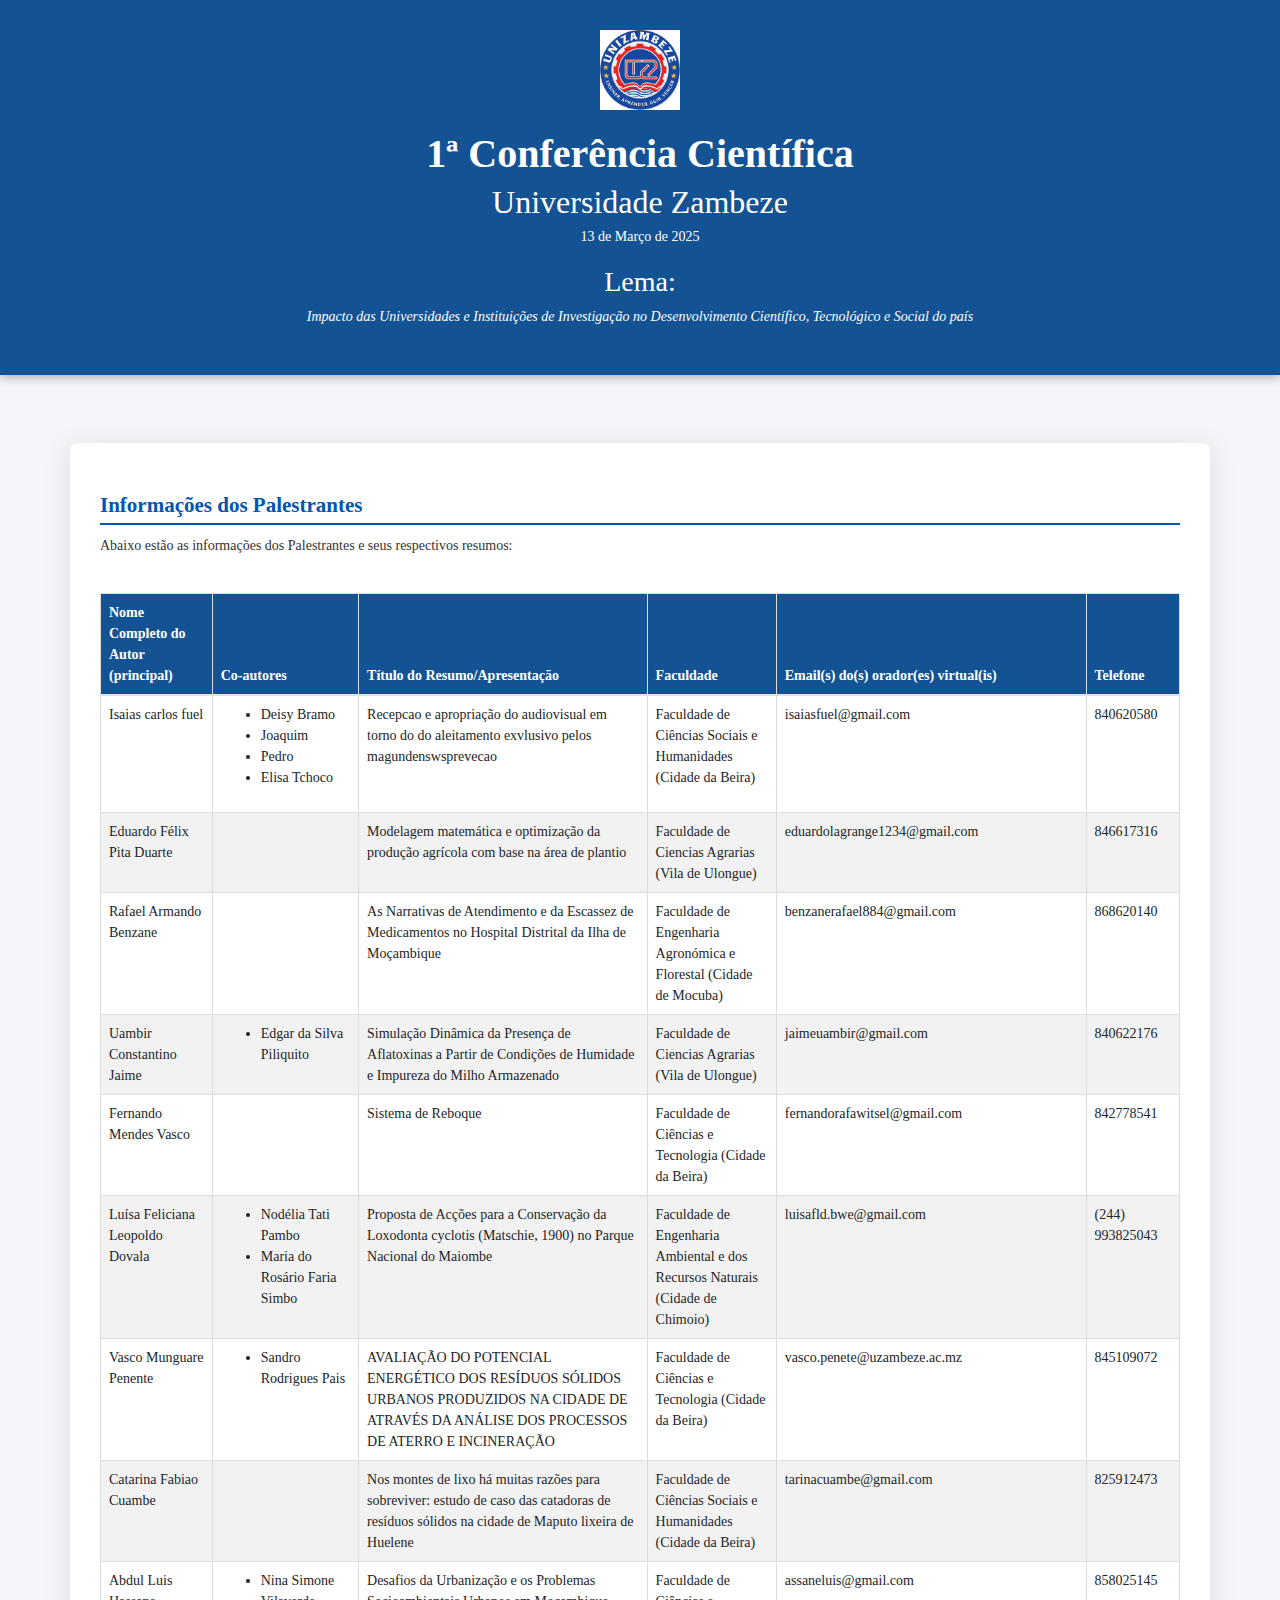
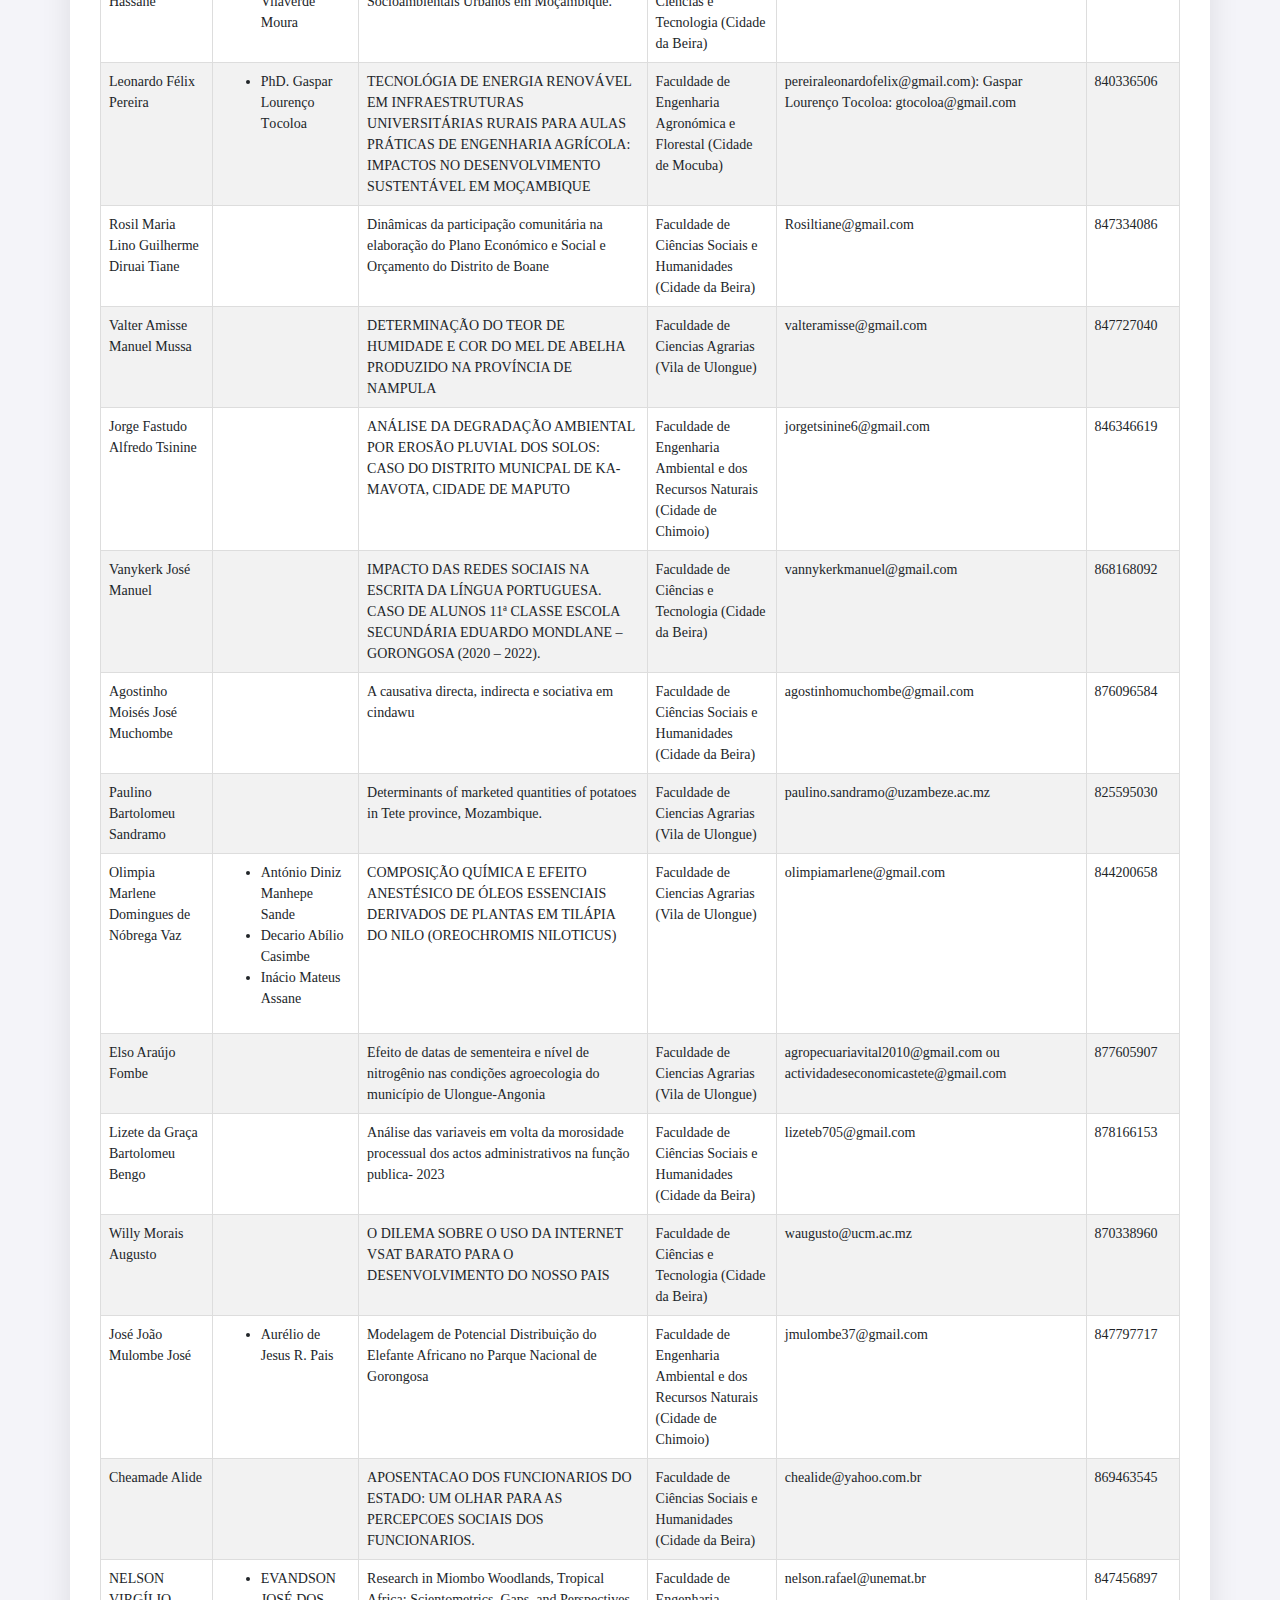
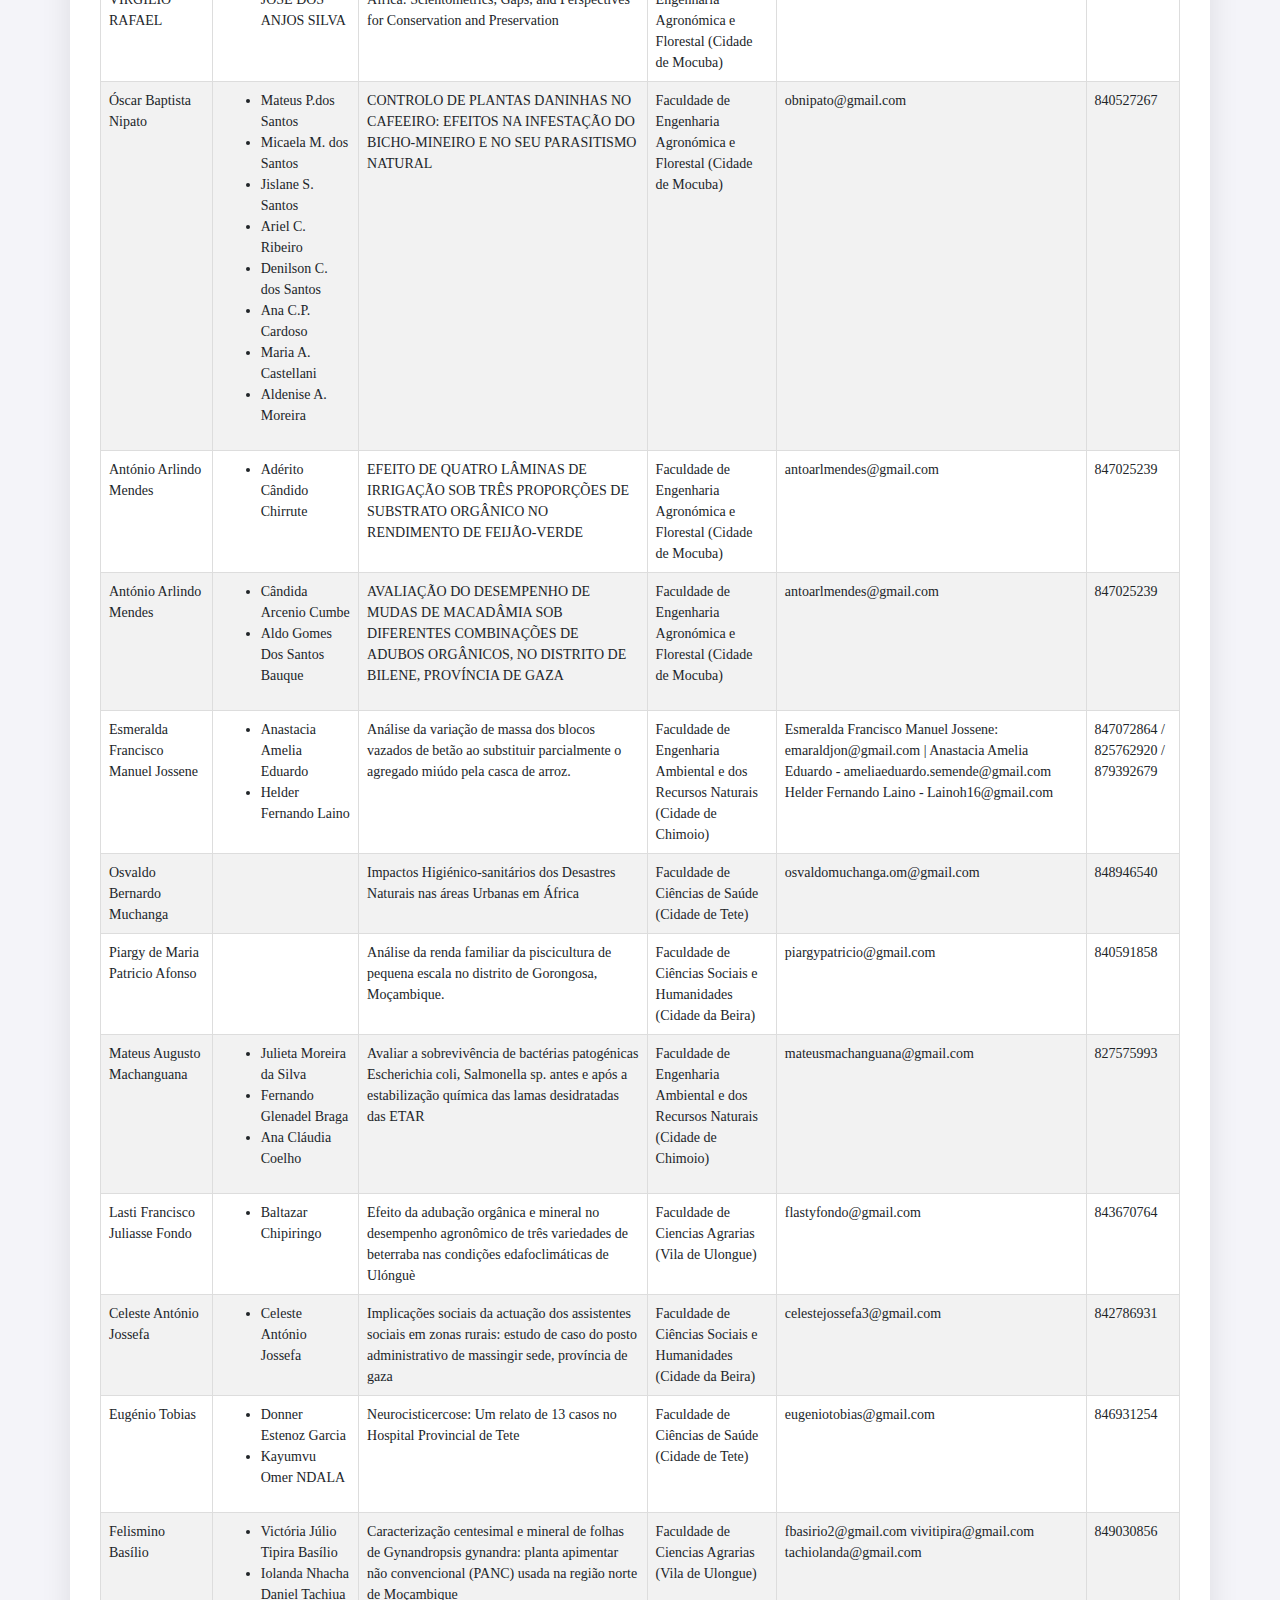
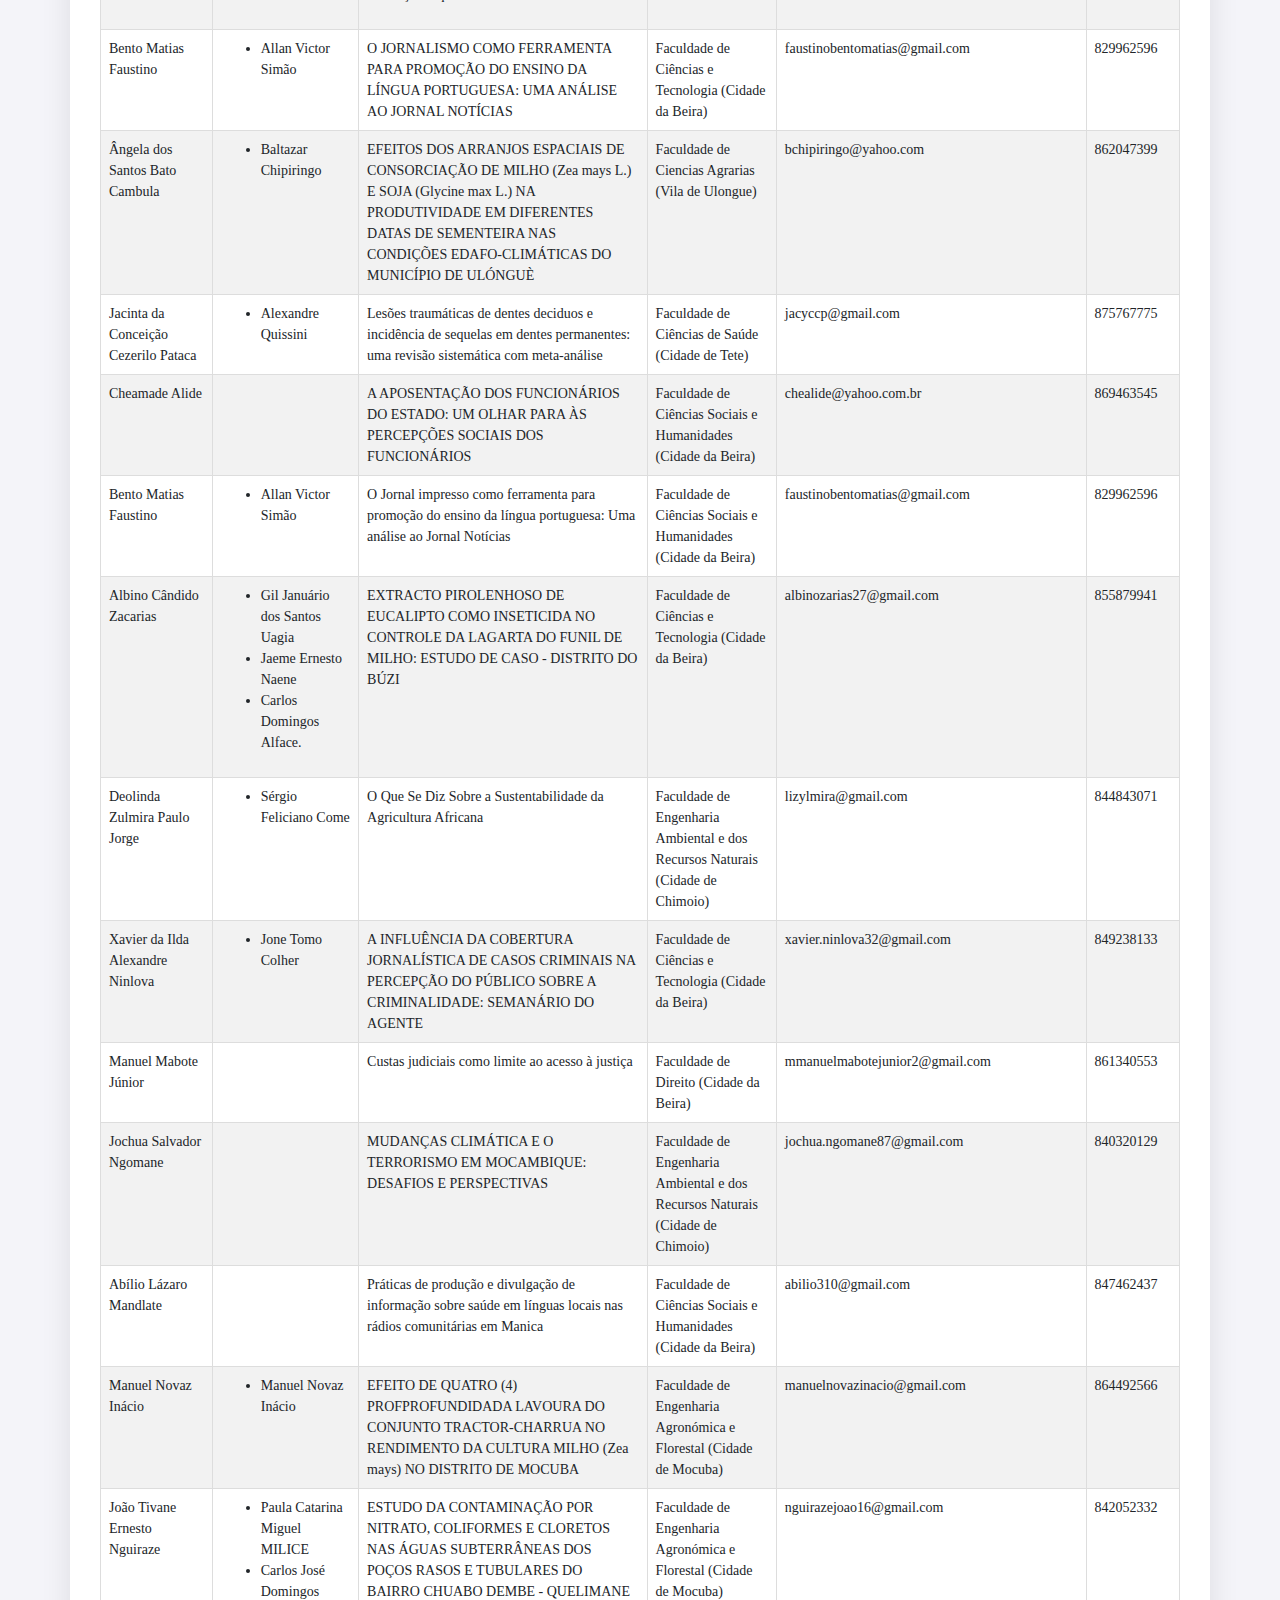
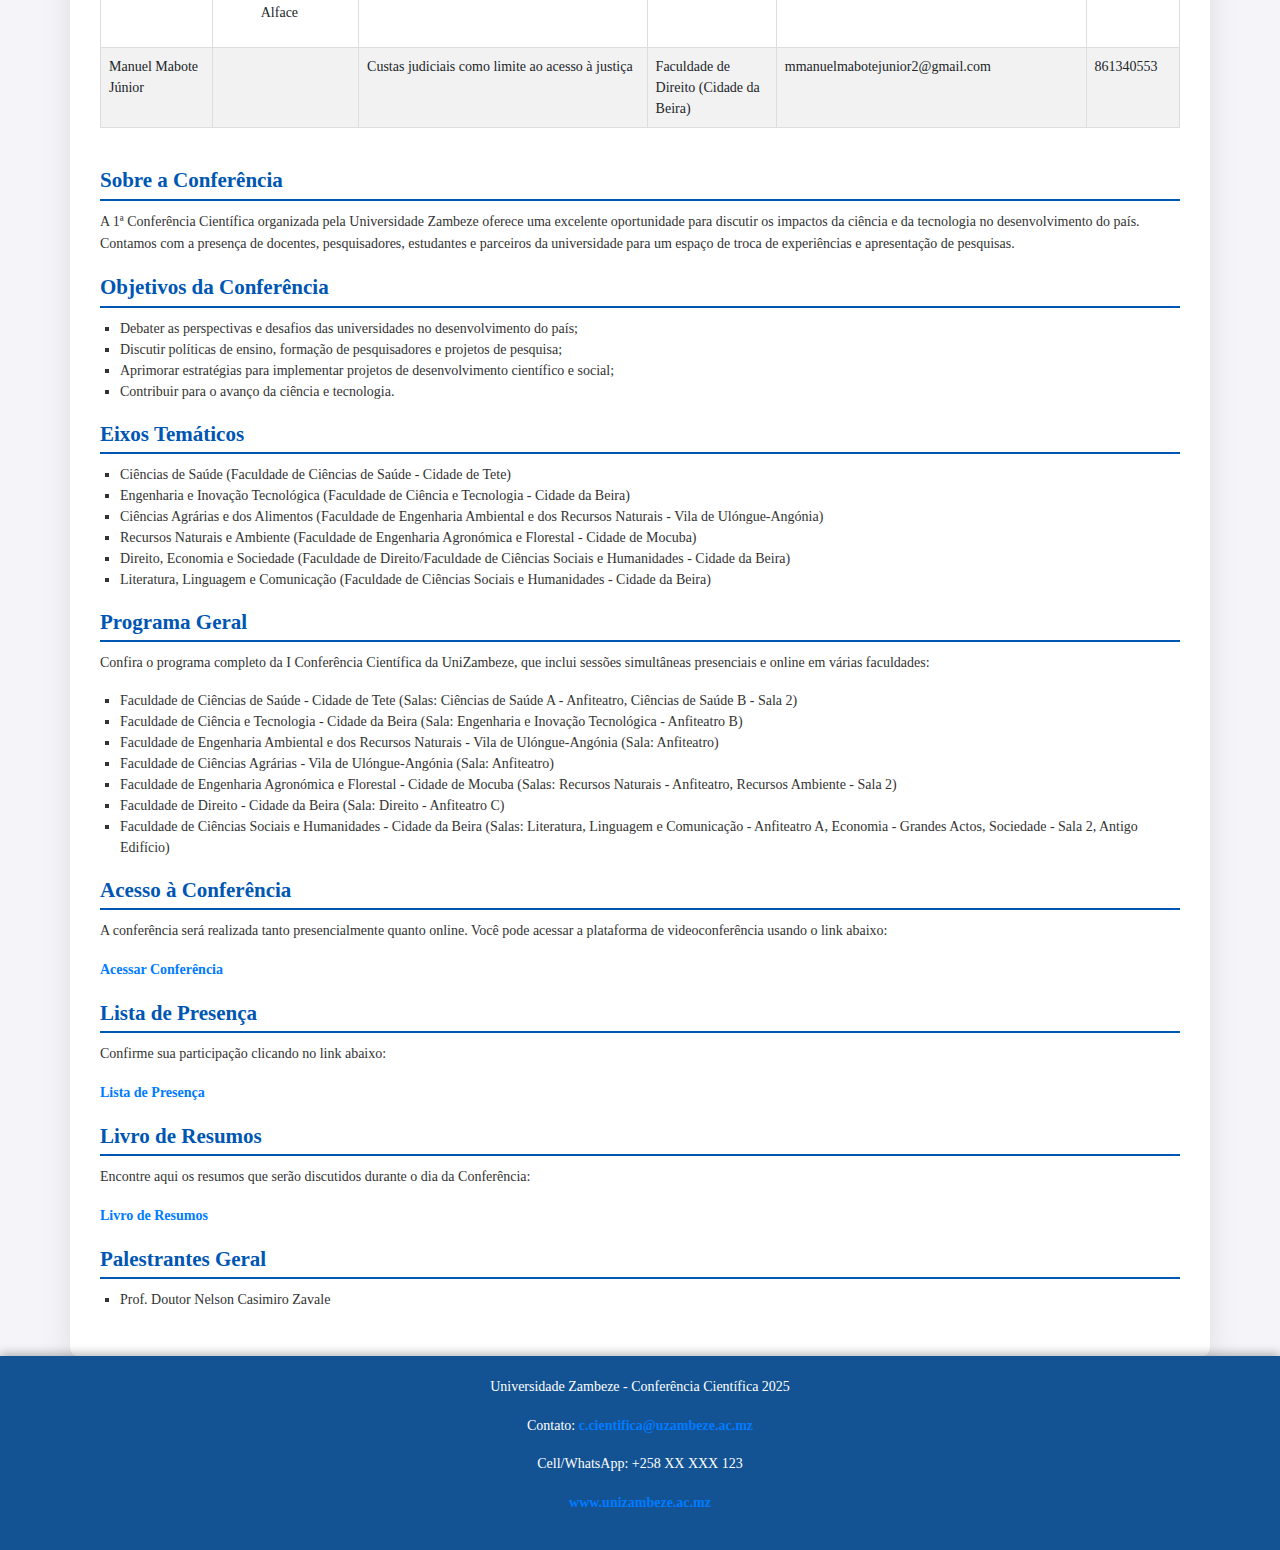
<file: conferencia.html>
<!DOCTYPE html>
<html lang="pt">
<head>
    <meta charset="UTF-8">
    <meta name="viewport" content="width=device-width, initial-scale=1.0">
    <link rel="icon" href="unizambeze.ico" type="image/x-icon">
    <title>Conferência Científica - Universidade Zambeze</title>
    <link href="https://stackpath.bootstrapcdn.com/bootstrap/4.5.2/css/bootstrap.min.css" rel="stylesheet">
    <link href="https://fonts.googleapis.com/css2?family=Poppins:wght@300;600&family=Roboto:wght@400;700&display=swap" rel="stylesheet">
    <link rel="stylesheet" href="./css/styless.css">
    <style>
        /* Estilos para a tabela */
        .table-container {
            overflow-x: auto; /* Adiciona barra de rolagem horizontal em telas menores */
        }

        .table {
            width: 100%;
            border-collapse: collapse;
            margin-top: 20px;
        }

        .table th, .table td {
            border: 1px solid #ddd;
            padding: 8px;
            text-align: left;
        }

        .table th {
            background-color: #135394;
            color: white;
            font-weight: bold;
        }

        .table tbody tr:nth-child(even) {
            background-color: #f2f2f2;
        }
    </style>
</head>
<body>

<header>
    <img src="./img/uz.jpg" alt="Logo Universidade Zambeze">
    <h1>1ª Conferência Científica</h1>
    <h2>Universidade Zambeze</h2>
    <p>13 de Março de 2025</p>
    <h3>Lema:</h3>
    <p><em>Impacto das Universidades e Instituições de Investigação no Desenvolvimento Científico, Tecnológico e Social do país</em></p>
</header>

<div class="container mt-5">
    <div class="row">
        <div class="col-lg-12 col-md-12 content">
            <style>
                /* Estilos Gerais */
                body {
                    font-family: 'Arial, sans-serif'; /* Fonte mais moderna e legível */
                    font-size: 14px; /* Tamanho de texto um pouco menor */
                    color: #333; /* Cor de texto mais suave */
                }
        
                .section-title {
                    font-size: 1.5em; /* Tamanho do título */
                    color: #0056b3; /* Cor do título - azul */
                    margin-top: 20px;
                    margin-bottom: 10px;
                    border-bottom: 2px solid #0056b3; /* Linha abaixo do título */
                    padding-bottom: 5px;
                }
        
                p {
                    line-height: 1.6; /* Espaçamento entre linhas para melhor leitura */
                }
        
                ul {
                    list-style-type: square; /* Estilo de lista mais discreto */
                    padding-left: 20px;
                }
        
                a {
                    color: #007bff; /* Cor padrão para links */
                    text-decoration: none; /* Remove sublinhado padrão */
                }
        
                a:hover {
                    text-decoration: underline; /* Adiciona sublinhado ao passar o mouse */
                }
        
                /* Estilos da Tabela */
                .table-container {
                    overflow-x: auto; /* Adiciona barra de rolagem horizontal se a tabela for muito larga */
                }
        
                .table {
                    width: 100%;
                    border-collapse: collapse; /* Remove espaços entre as células */
                    margin-bottom: 20px;
                }
        
                .table th,
                .table td {
                    padding: 8px;
                    border: 1px solid #ddd; /* Bordas mais leves */
                    text-align: left;
                    vertical-align: top;
                }
        
                .table thead {
                    background-color: #f8f9fa; /* Cor de fundo suave para o cabeçalho */
                }
        
                .table th {
                    font-weight: bold; /* Título da coluna em negrito */
                }
        
                /* Estilos específicos para co-autores */
                .co-autores-list {
                    list-style-type: disc;
                    margin-left: 20px;
                    padding-left: 20px;
                }
            </style>
        
            <h3 class="section-title">Informações dos Palestrantes</h3>
            <p>Abaixo estão as informações dos Palestrantes e seus respectivos resumos:</p>
        
            <div class="table-container">
                <table class="table">
                    <thead>
                        <tr>
                            <th>Nome Completo do Autor (principal)</th>
                            <th>Co-autores</th>
                            <th>Título do Resumo/Apresentação</th>
                            <th>Faculdade</th>
                            <th>Email(s) do(s) orador(es) virtual(is)</th>
                            <th>Telefone</th>
                        </tr>
                    </thead>
                    <tbody>
                        <tr>
                            <td>Isaias carlos fuel</td>
                            <td>
                                <ul class="co-autores-list">
                                    <li>Deisy Bramo</li>
                                    <li>Joaquim</li>
                                    <li>Pedro</li>
                                    <li>Elisa Tchoco</li>
                                </ul>
                            </td>
                            <td>Recepcao e apropriação do audiovisual em torno do do aleitamento exvlusivo pelos
                                magundenswsprevecao</td>
                            <td>Faculdade de Ciências Sociais e Humanidades (Cidade da Beira)</td>
                            <td>isaiasfuel@gmail.com</td>
                            <td>840620580</td>
                        </tr>
                        <tr>
                            <td>Eduardo Félix Pita Duarte</td>
                            <td></td>
                            <td>Modelagem matemática e optimização da produção agrícola com base na área de plantio</td>
                            <td>Faculdade de Ciencias Agrarias (Vila de Ulongue)</td>
                            <td>eduardolagrange1234@gmail.com</td>
                            <td>846617316</td>
                        </tr>
                        <tr>
                            <td>Rafael Armando Benzane</td>
                            <td></td>
                            <td>As Narrativas de Atendimento e da Escassez de Medicamentos no Hospital Distrital da Ilha de
                                Moçambique</td>
                            <td>Faculdade de Engenharia Agronómica e Florestal (Cidade de Mocuba)</td>
                            <td>benzanerafael884@gmail.com</td>
                            <td>868620140</td>
                        </tr>
                        <tr>
                            <td>Uambir Constantino Jaime</td>
                            <td>
                                <ul class="co-autores-list">
                                    <li>Edgar da Silva Piliquito</li>
                                </ul>
                            </td>
                            <td>Simulação Dinâmica da Presença de Aflatoxinas a Partir de Condições de Humidade e Impureza do
                                Milho Armazenado</td>
                            <td>Faculdade de Ciencias Agrarias (Vila de Ulongue)</td>
                            <td>jaimeuambir@gmail.com</td>
                            <td>840622176</td>
                        </tr>
                        <tr>
                            <td>Fernando Mendes Vasco</td>
                            <td></td>
                            <td>Sistema de Reboque</td>
                            <td>Faculdade de Ciências e Tecnologia (Cidade da Beira)</td>
                            <td>fernandorafawitsel@gmail.com</td>
                            <td>842778541</td>
                        </tr>
                        <tr>
                            <td>Luísa Feliciana Leopoldo Dovala</td>
                            <td>
                                <ul class="co-autores-list">
                                    <li>Nodélia Tati Pambo</li>
                                    <li>Maria do Rosário Faria Simbo</li>
                                </ul>
                            </td>
                            <td>Proposta de Acções para a Conservação da Loxodonta cyclotis (Matschie, 1900) no Parque Nacional
                                do Maiombe</td>
                            <td>Faculdade de Engenharia Ambiental e dos Recursos Naturais (Cidade de Chimoio)</td>
                            <td>luisafld.bwe@gmail.com</td>
                            <td>(244) 993825043</td>
                        </tr>
                        <tr>
                            <td>Vasco Munguare Penente</td>
                            <td>
                                <ul class="co-autores-list">
                                    <li>Sandro Rodrigues Pais</li>
                                </ul>
                            </td>
                            <td>AVALIAÇÃO DO POTENCIAL ENERGÉTICO DOS RESÍDUOS SÓLIDOS URBANOS PRODUZIDOS NA CIDADE DE ATRAVÉS
                                DA ANÁLISE DOS PROCESSOS DE ATERRO E INCINERAÇÃO</td>
                            <td>Faculdade de Ciências e Tecnologia (Cidade da Beira)</td>
                            <td>vasco.penete@uzambeze.ac.mz</td>
                            <td>845109072</td>
                        </tr>
                        <tr>
                            <td>Catarina Fabiao Cuambe</td>
                            <td></td>
                            <td>Nos montes de lixo há muitas razões para sobreviver: estudo de caso das catadoras de resíduos
                                sólidos na cidade de Maputo lixeira de Huelene</td>
                            <td>Faculdade de Ciências Sociais e Humanidades (Cidade da Beira)</td>
                            <td>tarinacuambe@gmail.com</td>
                            <td>825912473</td>
                        </tr>
                        <tr>
                            <td>Abdul Luis Hassane</td>
                            <td>
                                <ul class="co-autores-list">
                                    <li>Nina Simone Vilaverde Moura</li>
                                </ul>
                            </td>
                            <td>Desafios da Urbanização e os Problemas Socioambientais Urbanos em Moçambique.</td>
                            <td>Faculdade de Ciências e Tecnologia (Cidade da Beira)</td>
                            <td>assaneluis@gmail.com</td>
                            <td>858025145</td>
                        </tr>
                        <tr>
                            <td>Leonardo Félix Pereira</td>
                            <td>
                                <ul class="co-autores-list">
                                    <li>PhD. Gаsраr Lоurеnçо Tосоlоа</li>
                                </ul>
                            </td>
                            <td>TECNOLÓGIA DE ENERGIA RENOVÁVEL EM INFRAESTRUTURAS UNIVERSITÁRIAS RURAIS PARA AULAS PRÁTICAS
                                DE ENGENHARIA AGRÍCOLA: IMPACTOS NO DESENVOLVIMENTO SUSTENTÁVEL EM MOÇAMBIQUE</td>
                            <td>Faculdade de Engenharia Agronómica e Florestal (Cidade de Mocuba)</td>
                            <td>pereiraleonardofelix@gmail.com): Gаsраr Lоurеnçо Tосоlоа: gtocoloa@gmail.com</td>
                            <td>840336506</td>
                        </tr>
                        <tr>
                            <td>Rosil Maria Lino Guilherme Diruai Tiane</td>
                            <td></td>
                            <td>Dinâmicas da participação comunitária na elaboração do Plano Económico e Social e Orçamento do
                                Distrito de Boane</td>
                            <td>Faculdade de Ciências Sociais e Humanidades (Cidade da Beira)</td>
                            <td>Rosiltiane@gmail.com</td>
                            <td>847334086</td>
                        </tr>
                        <tr>
                            <td>Valter Amisse Manuel Mussa</td>
                            <td></td>
                            <td>DETERMINAÇÃO DO TEOR DE HUMIDADE E COR DO MEL DE ABELHA PRODUZIDO NA PROVÍNCIA DE NAMPULA</td>
                            <td>Faculdade de Ciencias Agrarias (Vila de Ulongue)</td>
                            <td>valteramisse@gmail.com</td>
                            <td>847727040</td>
                        </tr>
                        <tr>
                            <td>Jorge Fastudo Alfredo Tsinine</td>
                            <td></td>
                            <td>ANÁLISE DA DEGRADAÇÃO AMBIENTAL POR EROSÃO PLUVIAL DOS SOLOS: CASO DO DISTRITO MUNICPAL DE
                                KA-MAVOTA, CIDADE DE MAPUTO</td>
                            <td>Faculdade de Engenharia Ambiental e dos Recursos Naturais (Cidade de Chimoio)</td>
                            <td>jorgetsinine6@gmail.com</td>
                            <td>846346619</td>
                        </tr>
                        <tr>
                            <td>Vanykerk José Manuel</td>
                            <td></td>
                            <td>IMPACTO DAS REDES SOCIAIS NA ESCRITA DA LÍNGUA PORTUGUESA. CASO DE ALUNOS 11ª CLASSE ESCOLA
                                SECUNDÁRIA EDUARDO MONDLANE – GORONGOSA (2020 – 2022).</td>
                            <td>Faculdade de Ciências e Tecnologia (Cidade da Beira)</td>
                            <td>vannykerkmanuel@gmail.com</td>
                            <td>868168092</td>
                        </tr>
                        <tr>
                            <td>Agostinho Moisés José Muchombe</td>
                            <td></td>
                            <td>A causativa directa, indirecta e sociativa em cindawu</td>
                            <td>Faculdade de Ciências Sociais e Humanidades (Cidade da Beira)</td>
                            <td>agostinhomuchombe@gmail.com</td>
                            <td>876096584</td>
                        </tr>
                        <tr>
                            <td>Paulino Bartolomeu Sandramo</td>
                            <td></td>
                            <td>Determinants of marketed quantities of potatoes in Tete province, Mozambique.</td>
                            <td>Faculdade de Ciencias Agrarias (Vila de Ulongue)</td>
                            <td>paulino.sandramo@uzambeze.ac.mz</td>
                            <td>825595030</td>
                        </tr>
                        <tr>
                            <td>Olimpia Marlene Domingues de Nóbrega Vaz</td>
                            <td>
                                <ul class="co-autores-list">
                                    <li>António Diniz Manhepe Sande</li>
                                    <li>Decario Abílio Casimbe</li>
                                    <li>Inácio Mateus Assane</li>
                                </ul>
                            </td>
                            <td>COMPOSIÇÃO QUÍMICA E EFEITO ANESTÉSICO DE ÓLEOS ESSENCIAIS DERIVADOS DE PLANTAS EM TILÁPIA DO
                                NILO (OREOCHROMIS NILOTICUS)</td>
                            <td>Faculdade de Ciencias Agrarias (Vila de Ulongue)</td>
                            <td>olimpiamarlene@gmail.com</td>
                            <td>844200658</td>
                        </tr>
                        <tr>
                            <td>Elso Araújo Fombe</td>
                            <td></td>
                            <td>Efeito de datas de sementeira e nível de nitrogênio nas condições agroecologia do município de
                                Ulongue-Angonia</td>
                            <td>Faculdade de Ciencias Agrarias (Vila de Ulongue)</td>
                            <td>agropecuariavital2010@gmail.com ou actividadeseconomicastete@gmail.com</td>
                            <td>877605907</td>
                        </tr>
                        <tr>
                            <td>Lizete da Graça Bartolomeu Bengo</td>
                            <td></td>
                            <td>Análise das variaveis em volta da morosidade processual dos actos administrativos na função
                                publica- 2023</td>
                            <td>Faculdade de Ciências Sociais e Humanidades (Cidade da Beira)</td>
                            <td>lizeteb705@gmail.com</td>
                            <td>878166153</td>
                        </tr>
                        <tr>
                            <td>Willy Morais Augusto</td>
                            <td></td>
                            <td>O DILEMA SOBRE O USO DA INTERNET VSAT BARATO PARA O DESENVOLVIMENTO DO NOSSO PAIS</td>
                            <td>Faculdade de Ciências e Tecnologia (Cidade da Beira)</td>
                            <td>waugusto@ucm.ac.mz</td>
                            <td>870338960</td>
                        </tr>
                        <tr>
                            <td>José João Mulombe José</td>
                            <td>
                                <ul class="co-autores-list">
                                    <li>Aurélio de Jesus R. Pais</li>
                                </ul>
                            </td>
                            <td>Modelagem de Potencial Distribuição do Elefante Africano no Parque Nacional de Gorongosa</td>
                            <td>Faculdade de Engenharia Ambiental e dos Recursos Naturais (Cidade de Chimoio)</td>
                            <td>jmulombe37@gmail.com</td>
                            <td>847797717</td>
                        </tr>
                        <tr>
                            <td>Cheamade Alide</td>
                            <td></td>
                            <td>APOSENTACAO DOS FUNCIONARIOS DO ESTADO: UM OLHAR PARA AS PERCEPCOES SOCIAIS DOS FUNCIONARIOS.
                            </td>
                            <td>Faculdade de Ciências Sociais e Humanidades (Cidade da Beira)</td>
                            <td>chealide@yahoo.com.br</td>
                            <td>869463545</td>
                        </tr>
                        <tr>
                            <td>NELSON VIRGÍLIO RAFAEL</td>
                            <td>
                                <ul class="co-autores-list">
                                    <li>EVANDSON JOSÉ DOS ANJOS SILVA</li>
                                </ul>
                            </td>
                            <td>Research in Miombo Woodlands, Tropical Africa: Scientometrics, Gaps, and Perspectives for
                                Conservation and Preservation</td>
                            <td>Faculdade de Engenharia Agronómica e Florestal (Cidade de Mocuba)</td>
                            <td>nelson.rafael@unemat.br</td>
                            <td>847456897</td>
                        </tr>
                        <tr>
                            <td>Óscar Baptista Nipato</td>
                            <td>
                                <ul class="co-autores-list">
                                    <li>Mateus P.dos Santos</li>
                                    <li>Micaela M. dos Santos</li>
                                    <li>Jislane S. Santos</li>
                                    <li>Ariel C. Ribeiro</li>
                                    <li>Denilson C. dos Santos</li>
                                    <li>Ana C.P. Cardoso</li>
                                    <li>Maria A. Castellani</li>
                                    <li>Aldenise A. Moreira</li>
                                </ul>
                            </td>
                            <td>CONTROLO DE PLANTAS DANINHAS NO CAFEEIRO: EFEITOS NA INFESTAÇÃO DO BICHO-MINEIRO E NO SEU
                                PARASITISMO NATURAL</td>
                            <td>Faculdade de Engenharia Agronómica e Florestal (Cidade de Mocuba)</td>
                            <td>obnipato@gmail.com</td>
                            <td>840527267</td>
                        </tr>
                        <tr>
                            <td>António Arlindo Mendes</td>
                            <td>
                                <ul class="co-autores-list">
                                    <li>Adérito Cândido Chirrute</li>
                                </ul>
                            </td>
                            <td>EFEITO DE QUATRO LÂMINAS DE IRRIGAÇÃO SOB TRÊS PROPORÇÕES DE SUBSTRATO ORGÂNICO NO RENDIMENTO DE
                                FEIJÃO-VERDE</td>
                            <td>Faculdade de Engenharia Agronómica e Florestal (Cidade de Mocuba)</td>
                            <td>antoarlmendes@gmail.com</td>
                            <td>847025239</td>
                        </tr>
                        <tr>
                            <td>António Arlindo Mendes</td>
                            <td>
                                <ul class="co-autores-list">
                                    <li>Cândida Arcenio Cumbe</li>
                                    <li>Aldo Gomes Dos Santos Bauque</li>
                                </ul>
                            </td>
                            <td>AVALIAÇÃO DO DESEMPENHO DE MUDAS DE MACADÂMIA SOB DIFERENTES COMBINAÇÕES DE ADUBOS ORGÂNICOS, NO
                                DISTRITO DE BILENE, PROVÍNCIA DE GAZA</td>
                            <td>Faculdade de Engenharia Agronómica e Florestal (Cidade de Mocuba)</td>
                            <td>antoarlmendes@gmail.com</td>
                            <td>847025239</td>
                        </tr>
                        <tr>
                            <td>Esmeralda Francisco Manuel Jossene</td>
                            <td>
                                <ul class="co-autores-list">
                                    <li>Anastacia Amelia Eduardo</li>
                                    <li>Helder Fernando Laino</li>
                                </ul>
                            </td>
                            <td>Análise da variação de massa dos blocos vazados de betão ao substituir parcialmente o agregado
                                miúdo pela casca de arroz.</td>
                            <td>Faculdade de Engenharia Ambiental e dos Recursos Naturais (Cidade de Chimoio)</td>
                            <td>Esmeralda Francisco Manuel Jossene: emaraldjon@gmail.com |
                                Anastacia Amelia Eduardo - ameliaeduardo.semende@gmail.com
                                Helder Fernando Laino - Lainoh16@gmail.com </td>
                            <td>847072864 / 825762920 / 879392679</td>
                        </tr>
                        <tr>
                            <td>Osvaldo Bernardo Muchanga</td>
                            <td></td>
                            <td>Impactos Higiénico-sanitários dos Desastres Naturais nas áreas Urbanas em África</td>
                            <td>Faculdade de Ciências de Saúde (Cidade de Tete)</td>
                            <td>osvaldomuchanga.om@gmail.com</td>
                            <td>848946540</td>
                        </tr>
                        <tr>
                            <td>Piargy de Maria Patricio Afonso</td>
                            <td></td>
                            <td>Análise da renda familiar da piscicultura de pequena escala no distrito de Gorongosa,
                                Moçambique.</td>
                            <td>Faculdade de Ciências Sociais e Humanidades (Cidade da Beira)</td>
                            <td>piargypatricio@gmail.com</td>
                            <td>840591858</td>
                        </tr>
                        <tr>
                            <td>Mateus Augusto Machanguana</td>
                            <td>
                                <ul class="co-autores-list">
                                    <li>Julieta Moreira da Silva</li>
                                    <li>Fernando Glenadel Braga</li>
                                    <li>Ana Cláudia Coelho</li>
                                </ul>
                            </td>
                            <td>Avaliar a sobrevivência de bactérias patogénicas Escherichia coli, Salmonella sp. antes e após a
                                estabilização química das lamas desidratadas das ETAR</td>
                            <td>Faculdade de Engenharia Ambiental e dos Recursos Naturais (Cidade de Chimoio)</td>
                            <td>mateusmachanguana@gmail.com</td>
                            <td>827575993</td>
                        </tr>
                        <tr>
                            <td>Lasti Francisco Juliasse Fondo</td>
                            <td>
                                <ul class="co-autores-list">
                                    <li>Baltazar Chipiringo</li>
                                </ul>
                            </td>
                            <td>Efeito da adubação orgânica e mineral no desempenho agronômico de três variedades de beterraba
                                nas condições edafoclimáticas de Ulónguè</td>
                            <td>Faculdade de Ciencias Agrarias (Vila de Ulongue)</td>
                            <td>flastyfondo@gmail.com</td>
                            <td>843670764</td>
                        </tr>
                        <tr>
                            <td>Celeste António Jossefa</td>
                            <td>
                                <ul class="co-autores-list">
                                    <li>Celeste António Jossefa</li>
                                </ul>
                            </td>
                            <td>Implicações sociais da actuação dos assistentes sociais em zonas rurais: estudo de caso do posto
                                administrativo de massingir sede, província de gaza</td>
                            <td>Faculdade de Ciências Sociais e Humanidades (Cidade da Beira)</td>
                            <td>celestejossefa3@gmail.com</td>
                            <td>842786931</td>
                        </tr>
                        <tr>
                            <td>Eugénio Tobias</td>
                            <td>
                                <ul class="co-autores-list">
                                    <li>Donner Estenoz Garcia</li>
                                    <li>Kayumvu Omer NDALA</li>
                                </ul>
                            </td>
                            <td>Neurocisticercose: Um relato de 13 casos no Hospital Provincial de Tete</td>
                            <td>Faculdade de Ciências de Saúde (Cidade de Tete)</td>
                            <td>eugeniotobias@gmail.com</td>
                            <td>846931254</td>
                        </tr>
                        <tr>
                            <td>Felismino Basílio</td>
                            <td>
                                <ul class="co-autores-list">
                                    <li>Victória Júlio Tipira Basílio</li>
                                    <li>Iolanda Nhacha Daniel Tachiua</li>
                                </ul>
                            </td>
                            <td>Caracterização centesimal e mineral de folhas de Gynandropsis gynandra: planta apimentar não
                                convencional (PANC) usada na região norte de Moçambique</td>
                            <td>Faculdade de Ciencias Agrarias (Vila de Ulongue)</td>
                            <td>fbasirio2@gmail.com
                                vivitipira@gmail.com
                                tachiolanda@gmail.com </td>
                            <td>849030856</td>
                        </tr>
                        <tr>
                            <td>Bento Matias Faustino</td>
                            <td>
                                <ul class="co-autores-list">
                                    <li>Allan Victor Simão</li>
                                </ul>
                            </td>
                            <td>O JORNALISMO COMO FERRAMENTA PARA PROMOÇÃO DO ENSINO DA LÍNGUA PORTUGUESA: UMA ANÁLISE AO JORNAL
                                NOTÍCIAS</td>
                            <td>Faculdade de Ciências e Tecnologia (Cidade da Beira)</td>
                            <td>faustinobentomatias@gmail.com</td>
                            <td>829962596</td>
                        </tr>
                        <tr>
                            <td>Ângela dos Santos Bato Cambula</td>
                            <td>
                                <ul class="co-autores-list">
                                    <li>Baltazar Chipiringo</li>
                                </ul>
                            </td>
                            <td>EFEITOS DOS ARRANJOS ESPACIAIS DE CONSORCIAÇÃO DE MILHO (Zea mays L.) E SOJA (Glycine max L.) NA
                                PRODUTIVIDADE EM DIFERENTES DATAS DE SEMENTEIRA NAS CONDIÇÕES EDAFO-CLIMÁTICAS DO MUNICÍPIO DE
                                ULÓNGUÈ</td>
                            <td>Faculdade de Ciencias Agrarias (Vila de Ulongue)</td>
                            <td>bchipiringo@yahoo.com</td>
                            <td>862047399</td>
                        </tr>
                        <tr>
                            <td>Jacinta da Conceição Cezerilo Pataca</td>
                            <td>
                                <ul class="co-autores-list">
                                    <li>Alexandre Quissini</li>
                                </ul>
                            </td>
                            <td>Lesões traumáticas de dentes deciduos e incidência de sequelas em dentes permanentes: uma revisão
                                sistemática com meta-análise</td>
                            <td>Faculdade de Ciências de Saúde (Cidade de Tete)</td>
                            <td>jacyccp@gmail.com</td>
                            <td>875767775</td>
                        </tr>
                        <tr>
                            <td>Cheamade Alide</td>
                            <td></td>
                            <td>A APOSENTAÇÃO DOS FUNCIONÁRIOS DO ESTADO: UM OLHAR PARA ÀS PERCEPÇÕES SOCIAIS DOS FUNCIONÁRIOS
                            </td>
                            <td>Faculdade de Ciências Sociais e Humanidades (Cidade da Beira)</td>
                            <td>chealide@yahoo.com.br</td>
                            <td>869463545</td>
                        </tr>
                        <tr>
                            <td>Bento Matias Faustino</td>
                            <td>
                                <ul class="co-autores-list">
                                    <li>Allan Victor Simão</li>
                                </ul>
                            </td>
                            <td>O Jornal impresso como ferramenta para promoção do ensino da língua portuguesa: Uma análise ao
                                Jornal Notícias</td>
                            <td>Faculdade de Ciências Sociais e Humanidades (Cidade da Beira)</td>
                            <td>faustinobentomatias@gmail.com</td>
                            <td>829962596</td>
                        </tr>
                        <tr>
                            <td>Albino Cândido Zacarias</td>
                            <td>
                                <ul class="co-autores-list">
                                    <li>Gil Januário dos Santos Uagia</li>
                                    <li>Jaeme Ernesto Naene</li>
                                    <li>Carlos Domingos Alface.</li>
                                </ul>
                            </td>
                            <td>EXTRACTO PIROLENHOSO DE EUCALIPTO COMO INSETICIDA NO CONTROLE DA LAGARTA DO FUNIL DE MILHO:
                                ESTUDO DE CASO - DISTRITO DO BÚZI</td>
                            <td>Faculdade de Ciências e Tecnologia (Cidade da Beira)</td>
                            <td>albinozarias27@gmail.com</td>
                            <td>855879941</td>
                        </tr>
                        <tr>
                            <td>Deolinda Zulmira Paulo Jorge</td>
                            <td>
                                <ul class="co-autores-list">
                                    <li>Sérgio Feliciano Come</li>
                                </ul>
                            </td>
                            <td>O Que Se Diz Sobre a Sustentabilidade da Agricultura Africana</td>
                            <td>Faculdade de Engenharia Ambiental e dos Recursos Naturais (Cidade de Chimoio)</td>
                            <td>lizylmira@gmail.com</td>
                            <td>844843071</td>
                        </tr>
                        <tr>
                            <td>Xavier da Ilda Alexandre Ninlova</td>
                            <td>
                                <ul class="co-autores-list">
                                    <li>Jone Tomo Colher</li>
                                </ul>
                            </td>
                            <td>A INFLUÊNCIA DA COBERTURA JORNALÍSTICA DE CASOS CRIMINAIS NA PERCEPÇÃO DO PÚBLICO SOBRE A
                                CRIMINALIDADE: SEMANÁRIO DO AGENTE</td>
                            <td>Faculdade de Ciências e Tecnologia (Cidade da Beira)</td>
                            <td>xavier.ninlova32@gmail.com</td>
                            <td>849238133</td>
                        </tr>
                        <tr>
                            <td>Manuel Mabote Júnior</td>
                            <td></td>
                            <td>Custas judiciais como limite ao acesso à justiça</td>
                            <td>Faculdade de Direito (Cidade da Beira)</td>
                            <td>mmanuelmabotejunior2@gmail.com</td>
                            <td>861340553</td>
                        </tr>
                        <tr>
                            <td>Jochua Salvador Ngomane</td>
                            <td></td>
                            <td>MUDANÇAS CLIMÁTICA E O TERRORISMO EM MOCAMBIQUE: DESAFIOS E PERSPECTIVAS</td>
                            <td>Faculdade de Engenharia Ambiental e dos Recursos Naturais (Cidade de Chimoio)</td>
                            <td>jochua.ngomane87@gmail.com</td>
                            <td>840320129</td>
                        </tr>
                        <tr>
                            <td>Abílio Lázaro Mandlate</td>
                            <td></td>
                            <td>Práticas de produção e divulgação de informação sobre saúde em línguas locais nas rádios
                                comunitárias em Manica</td>
                            <td>Faculdade de Ciências Sociais e Humanidades (Cidade da Beira)</td>
                            <td>abilio310@gmail.com</td>
                            <td>847462437</td>
                        </tr>
                        <tr>
                            <td>Manuel Novaz Inácio</td>
                            <td>
                                <ul class="co-autores-list">
                                    <li>Manuel Novaz Inácio</li>
                                </ul>
                            </td>
                            <td>EFEITO DE QUATRO (4) PROFPROFUNDIDADA LAVOURA DO CONJUNTO TRACTOR-CHARRUA NO RENDIMENTO DA
                                CULTURA MILHO (Zea mays) NO DISTRITO DE MOCUBA</td>
                            <td>Faculdade de Engenharia Agronómica e Florestal (Cidade de Mocuba)</td>
                            <td>manuelnovazinacio@gmail.com</td>
                            <td>864492566</td>
                        </tr>
                        <tr>
                            <td>João Tivane Ernesto Nguiraze</td>
                            <td>
                                <ul class="co-autores-list">
                                    <li>Paula Catarina Miguel MILICE</li>
                                    <li>Carlos José Domingos Alface</li>
                                </ul>
                            </td>
                            <td>ESTUDO DA CONTAMINAÇÃO POR NITRATO, COLIFORMES E CLORETOS NAS ÁGUAS SUBTERRÂNEAS DOS POÇOS RASOS
                                E TUBULARES DO BAIRRO CHUABO DEMBE - QUELIMANE</td>
                            <td>Faculdade de Engenharia Agronómica e Florestal (Cidade de Mocuba)</td>
                            <td>nguirazejoao16@gmail.com</td>
                            <td>842052332</td>
                        </tr>
                        <tr>
                            <td>Manuel Mabote Júnior</td>
                            <td></td>
                            <td>Custas judiciais como limite ao acesso à justiça</td>
                            <td>Faculdade de Direito (Cidade da Beira)</td>
                            <td>mmanuelmabotejunior2@gmail.com</td>
                            <td>861340553</td>
                        </tr>
                    </tbody>
                </table>
            </div>
        
            <h3 class="section-title">Sobre a Conferência</h3>
            <p>A 1ª Conferência Científica organizada pela Universidade Zambeze oferece uma excelente oportunidade para
                discutir os impactos da ciência e da tecnologia no desenvolvimento do país. Contamos com a presença de
                docentes, pesquisadores, estudantes e parceiros da universidade para um espaço de troca de experiências e
                apresentação de pesquisas.</p>
        
            <h3 class="section-title">Objetivos da Conferência</h3>
            <ul>
                <li>Debater as perspectivas e desafios das universidades no desenvolvimento do país;</li>
                <li>Discutir políticas de ensino, formação de pesquisadores e projetos de pesquisa;</li>
                <li>Aprimorar estratégias para implementar projetos de desenvolvimento científico e social;</li>
                <li>Contribuir para o avanço da ciência e tecnologia.</li>
            </ul>
        
            <h3 class="section-title">Eixos Temáticos</h3>
            <ul>
                <li>Ciências de Saúde (Faculdade de Ciências de Saúde - Cidade de Tete)</li>
                <li>Engenharia e Inovação Tecnológica (Faculdade de Ciência e Tecnologia - Cidade da Beira)</li>
                <li>Ciências Agrárias e dos Alimentos (Faculdade de Engenharia Ambiental e dos Recursos Naturais - Vila de
                    Ulóngue-Angónia)</li>
                <li>Recursos Naturais e Ambiente (Faculdade de Engenharia Agronómica e Florestal - Cidade de Mocuba)</li>
                <li>Direito, Economia e Sociedade (Faculdade de Direito/Faculdade de Ciências Sociais e Humanidades - Cidade
                    da Beira)</li>
                <li>Literatura, Linguagem e Comunicação (Faculdade de Ciências Sociais e Humanidades - Cidade da Beira)</li>
            </ul>
        
            <h3 class="section-title">Programa Geral</h3>
            <p>Confira o programa completo da I Conferência Científica da UniZambeze, que inclui sessões simultâneas
                presenciais e online em várias faculdades:</p>
            <ul>
                <li>Faculdade de Ciências de Saúde - Cidade de Tete (Salas: Ciências de Saúde A - Anfiteatro, Ciências de Saúde
                    B - Sala 2)</li>
                <li>Faculdade de Ciência e Tecnologia - Cidade da Beira (Sala: Engenharia e Inovação Tecnológica - Anfiteatro
                    B)</li>
                <li>Faculdade de Engenharia Ambiental e dos Recursos Naturais - Vila de Ulóngue-Angónia (Sala: Anfiteatro)</li>
                <li>Faculdade de Ciências Agrárias - Vila de Ulóngue-Angónia (Sala: Anfiteatro)</li>
                <li>Faculdade de Engenharia Agronómica e Florestal - Cidade de Mocuba (Salas: Recursos Naturais - Anfiteatro,
                    Recursos Ambiente - Sala 2)</li>
                <li>Faculdade de Direito - Cidade da Beira (Sala: Direito - Anfiteatro C)</li>
                <li>Faculdade de Ciências Sociais e Humanidades - Cidade da Beira (Salas: Literatura, Linguagem e Comunicação -
                    Anfiteatro A, Economia - Grandes Actos, Sociedade - Sala 2, Antigo Edifício)</li>
            </ul>
        
            <h3 class="section-title">Acesso à Conferência</h3>
            <p>A conferência será realizada tanto presencialmente quanto online. Você pode acessar a plataforma de
                videoconferência usando o link abaixo:</p>
            <p><a href="https://ead.unizambeze.ac.mz/mod/bigbluebuttonbn/view.php?id=10026">Acessar Conferência</a></p>
        
            <h3 class="section-title">Lista de Presença</h3>
            <p>Confirme sua participação clicando no link abaixo:</p>
            <p><a
                    href="https://forms.office.com/Pages/DesignPage.aspx?CT=1728294609612&OR=ItemsView#FormId=pUHwVCKSyEm6olfaYMCGIFGFIruE8XNNkQRsribTOD1UMUxXTzA2N0UwUU5VOTJISVI1U1lKOVg4US4u&FlexPane=Settings">Lista
                    de Presença</a></p>
        
            <h3 class="section-title">Livro de Resumos</h3>
            <p>Encontre aqui os resumos que serão discutidos durante o dia da Conferência:</p>
            <p><a href="#">Livro de Resumos</a></p>
        
            <h3 class="section-title">Palestrantes Geral</h3>
            <ul>
                <li>Prof. Doutor Nelson Casimiro Zavale</li>
            </ul>
        </div>

       
    </div>
</div>

<footer>
    <p>Universidade Zambeze - Conferência Científica 2025</p>
    <p>Contato: <a href="mailto:c.cientifica@uzambeze.ac.mz">c.cientifica@uzambeze.ac.mz</a></p>
    <p>Cell/WhatsApp: +258 XX XXX 123</p>
    <p><a href="https://unizambeze.ac.mz" target="_blank">www.unizambeze.ac.mz</a></p>
</footer>

<script src="https://code.jquery.com/jquery-3.5.1.slim.min.js"></script>
<script src="https://cdn.jsdelivr.net/npm/@popperjs/core@2.9.2/dist/umd/popper.min.js"></script>
<script src="https://stackpath.bootstrapcdn.com/bootstrap/4.5.2/js/bootstrap.min.js"></script>
</body>
</html>
</file>
<file: css/styless.css>
body {
    font-family: 'Roboto', sans-serif;
    background-color: #f4f4f9;
    color: #333;
    margin: 0;
    padding: 0;
}

header {
    background-color: #135394;
    color: #fff;
    padding: 30px 0;
    box-shadow: 0 2px 10px rgba(0, 0, 0, 0.3);
    text-align: center;
}

header img {
    height: 80px;
    margin-bottom: 15px;
}

h1, h2 {
    margin: 5px 0;
}

h1 {
    font-weight: 600;
}

h2 {
    font-weight: 300;
}

.content {
    background-color: #ffffff;
    padding: 30px;
    border-radius: 8px;
    box-shadow: 0 6px 30px rgba(0, 0, 0, 0.1);
    margin-top: 20px;
}

.section-title {
    font-weight: 600;
    color: #135394;
    margin-bottom: 15px;
    border-bottom: 2px solid #135394;
    padding-bottom: 5px;
}

.qr-code {
    padding: 20px;
    border: 1px solid #135394;
    border-radius: 8px;
    background-color: #e9f3ff;
    margin-top: 20px;
    box-shadow: 0 4px 20px rgba(0, 0, 0, 0.1);
}

footer {
    background-color: #135394;
    color: white;
    text-align: center;
    padding: 20px;
    position: relative;
    bottom: 0;
    width: 100%;
    box-shadow: 0 -2px 10px rgba(0, 0, 0, 0.3);
}

a {
    color: #3498db;
    text-decoration: none;
    font-weight: 600;
}

a:hover {
    text-decoration: underline;
    color: #2980b9;
}

.modal-header {
    background-color: #135394;
    color: white;
    border-bottom: 2px solid #fff;
}

.modal-footer {
    background-color: #f7f7f7;
}

.modal-content {
    border-radius: 8px;
}

.parceiro img {
    max-width: 50px; 
    max-height: 50px; 
    margin: 5px; 
    object-fit: contain; 
    border-radius: 8px;
    transition: transform 0.2s; 
}

.parceiro img:hover {
    transform: scale(1.1); 
}

.parceiro {
    display: flex;
    flex-wrap: wrap;
    justify-content: center;
    gap: 10px; 
}






.parceiro1 img {
    max-width: 100px; 
    max-height: 50px; 
    margin: 5px; 
    object-fit: contain; 
    border-radius: 8px;
    transition: transform 0.2s; 
}

.parceiro1 img:hover {
    transform: scale(1.1); 
}

.parceiro1 {
    display: flex;
    flex-wrap: wrap;
    justify-content: center;
    gap: 10px; 
}
</file>
